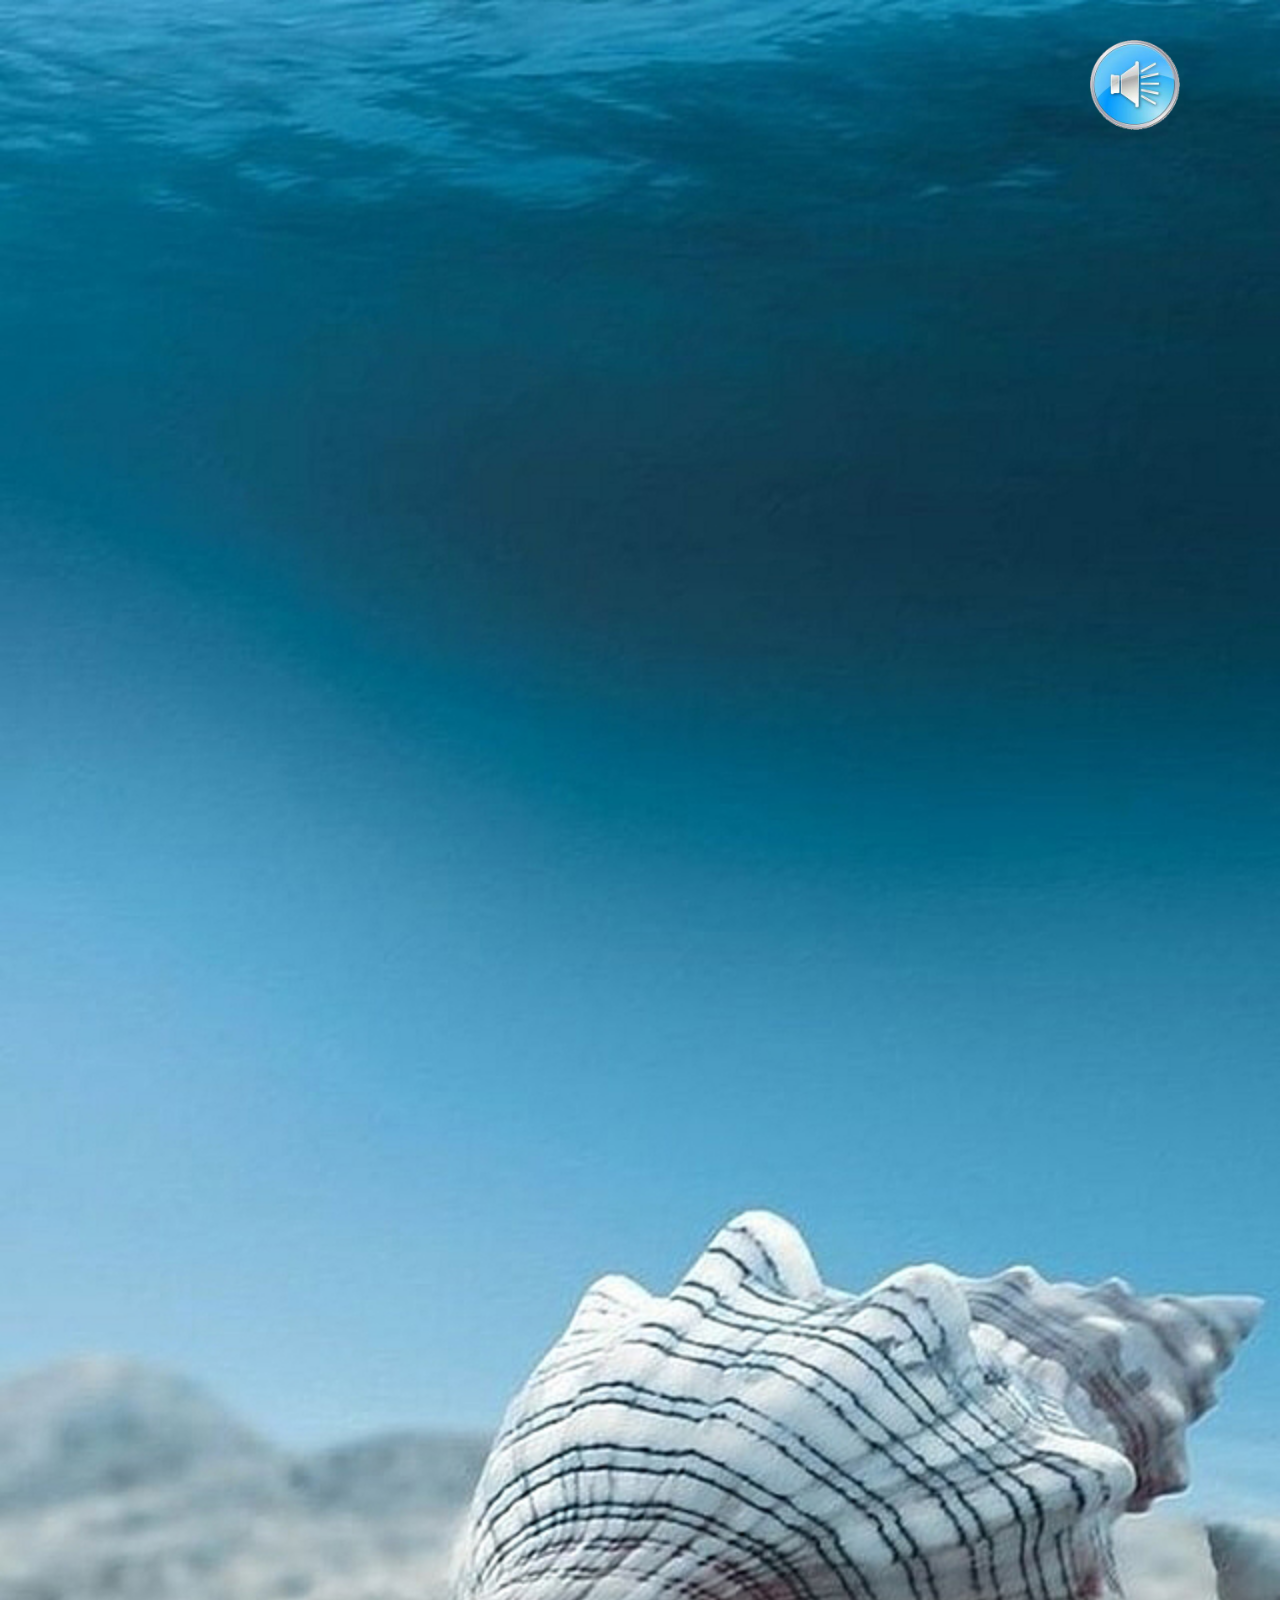
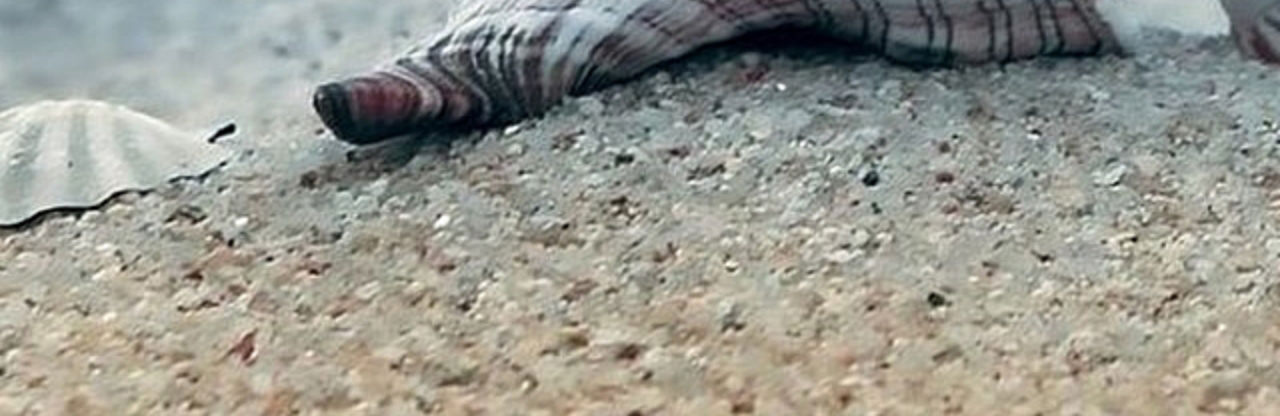
<file: index.html>
<!DOCTYPE html>
<html>
<head>
    <meta charset="UTF-8">
    <title></title>
    <meta name="viewport" content="width=device-width,initial-scale=1.0,user-scalable=no">
    <link rel="stylesheet" href="index.css"/>
    <link rel="stylesheet" href="animate.css"/>
</head>
<body>
<div id="main">
    <ul id="list">
        <li class="zIndex">
            <div class="a1">
                <div class="a1-1">
                    <span>关注更多</span>
                </div>
                <div class="a1-2">
                    <span></span>
                </div>
                <div class="a1-3">
                    <div class="a1-3-1">
                        <p>张</p>
                        <p>万</p>
                        <p>强</p>
                    </div>
                    <div class="a1-3-2">
                        <p></p>
                    </div>
                    <div class="a1-3-3">
                        <p>个</p>
                        <p>人</p>
                        <p>简</p>
                        <p>历</p>
                    </div>
                </div>
            </div>

        </li>
        <li>
            <div class="a2">
                <div class="a2-1">
                    <p>给我一个</p>
                    <p>学习工作的机会，</p>
                    <p>我将还您100个满意</p>
                </div>
                <div class="a2-2">
                    <p>我</p>
                    <p>一个80后</p>
                    <p>
                        我虽说没有才华横溢，学富五车，但我对web前端开发具有浓厚的兴趣，工作之余经常关注前端技术方面的发展趋势，并且具有扎实的技术能力以及优良的代码风格，刻苦认真、虚心好学。期望能在以后的工作和生活中，不断实现自我的人生价值和追求的目标。</p>
                </div>
        </li>
        <li>
            <div class="a3">
                <div class="a3-1 animated flipInY "></div>
                <div class="a3-2">
                    <div></div>
                    <div>
                        <p>JavaScript</p>
                    </div>
                </div>
                <div class="a3-3">
                    <div></div>
                    <div>
                        <p>HTML5+CSS3</p>
                    </div>
                </div>
                <div class="a3-4">
                    <div></div>
                    <div>
                        <p>jQuery</p>
                    </div>
                </div>
                <div class="a3-5 ">
                    <div class="animated zoomInLeft"></div>
                    <div>
                        <p>DIV+CSS</p>
                    </div>
                </div>
                <div class="a3-6">
                    <div class="animated fadeInRightBig"></div>
                    <div>
                        <p>Ajax</p>
                    </div>
                </div>
            </div>
        </li>
        <li >
        <div class="a4">
            <span class="animated zoomInUp infinite" >谢谢欣赏</span>
            <span>!</span>
        </div>
        </li>
    </ul>
    <div id="audio-btn" class="audio-btn rotate">
        <audio src="image/1.mp3" id="media" ></audio>
    </div>
</div>
<script>
    var main = document.querySelector("#main");
    var oLis = document.querySelectorAll("#list>li");
    var winW = document.documentElement.clientWidth;
    var winH = document.documentElement.clientHeight;
    var desW = 640;
    var desH = 1008;
    if (winW / winH < desW / desH) {//���ո߶ȱ���ȥ����
        main.style.webkitTransform = "scale(" + winH / desH + ")";
    } else {//���տ��ȱ���ȥ����
        main.style.webkitTransform = "scale(" + winW / desW + ")";
    }

    [].forEach.call(oLis, function () {
        var oLi = arguments[0];
        oLi.index = arguments[1];
        oLi.addEventListener("touchstart", start, false);
        oLi.addEventListener("touchmove", move, false);
        oLi.addEventListener("touchend", end, false);
    });

    function start(e) {

        this.startX = e.changedTouches[0].pageY;
    }
    function move(e) {
        this.flag = true;
        e.preventDefault();
        var moveTouch = e.changedTouches[0].pageY;
        var movePos = moveTouch - this.startX;
        var index = this.index;
        [].forEach.call(oLis, function () {
            arguments[0].className = "";
            if (arguments[1] != index) {
                arguments[0].style.display = "none"
            }
            arguments[0].firstElementChild.id = "";

        });
        if (movePos > 0) {/*��   movePos������ֵ*/
            this.prevSIndex = (index == 0 ? oLis.length - 1 : index - 1);
            //oLis[this.prevSIndex].style.webkitTransform = "translate(0,"+(-winH+movePos)+"px)";
            var duration = -winH + movePos;
        } else if (movePos < 0) {/*��*/
            this.prevSIndex = (index == oLis.length - 1 ? 0 : index + 1);
            //oLis[this.prevSIndex].style.webkitTransform = "translate(0,"+(winH+movePos)+"px)";
            var duration = winH + movePos;
        }
        //缩放值是0~~1之间的数
        this.style.webkitTransform = "scale(" + (1 - Math.abs(movePos) / winH * 1 / 2) + ")  translate(0," + movePos + "px)";
        oLis[this.prevSIndex].style.webkitTransform = "translate(0," + duration + "px)";
        oLis[this.prevSIndex].className = 'zIndex';
        oLis[this.prevSIndex].style.display = "block";
    }
    function end(e) {

        if (this.flag) { //Ϊ�������ǵ����¼����Ǵ����¼�
            oLis[this.prevSIndex].style.webkitTransform = "translate(0,0)";
            oLis[this.prevSIndex].style.webkitTransition = "0.5s ease-out";
            oLis[this.prevSIndex].addEventListener("webkitTransitionEnd", function (e) {
                if (e.target.tagName == "LI") {
                    this.style.webkitTransition = "";
                }
                this.firstElementChild.id = "a" + (this.index + 1);
            }, false)
        }
    }
    document.addEventListener("touchmove", function () {
    }, false);

    var audioBtn = document.querySelector("#audio-btn");
    var media = document.querySelector("#media");

    audioBtn.onclick = function () {
        if (media.paused) {
            media.play();
            audioBtn.id = "audio-btn";
        }
        else {
            media.pause();
            audioBtn.id = "";
        }
    };

</script>

</body>
</html>
</file>
<file: index.css>
* {
    margin: 0;
    padding: 0;
    font-family: "Microsoft Yahei";
}

ul, li {
    list-style-type: none;
}

html, body {
    width: 100%;
    height: 100%;
    overflow: hidden;
}

#main {
    width: 640px;
    height: 1008px;
    overflow: hidden;
    position: absolute;
    left: 50%;
    top: 0;
    margin-left: -320px;
    -webkit-transform-origin: top;
    transform-origin: top;
}

#list li {
    width: 100%;
    height: 100%;
    position: absolute;
    background-repeat: no-repeat;
    background-size: cover;
}

#list li.zIndex {
    z-index: 5;
}

#list li:nth-child(1) {
    background-image: url(image/3.jpg);
}

#list li:nth-child(2) {
    background-image: url(image/1.jpg);
}

#list li:nth-child(3) {
    background-image: url(image/2.jpg);
}

#list li:nth-child(4) {
    background-image: url(image/4.jpeg);
}

.a1 .a1-1 span {
    width: 0;
    height: 0;
    position: absolute;
    top: 85%;
    left: 55%;
    cursor: pointer;
    font-size: 28px;
    background: #FFFACB;
    color: #f4711f;
    border-radius: 40px;
    text-align: center;
    -webkit-transform: translate(500px, 0);
    transform: translate(500px, 0);
}

#a1 .a1-1 span {
    width: 200px;
    height: 80px;
    line-height: 80px;
    text-shadow: 2px 2px 1px #CC4718;
    box-shadow: 0 3px 10px 4px black;
    -webkit-transform: translate(0, 0);
    transform: translate(0, 0);
    -webkit-transition: 1.5s 1.8s;
    transition: 1.5s 1.8s;
}

.a1 .a1-2 span {
    display: block;
    width: 200px;
    height: 200px;
    margin-top: 10%;
    margin-left: 8%;
    border-radius: 50%;
    border: 15px solid #fff;
    background: url("image/0.jpg");
    -webkit-transform: scale(0, 0);
    transform: scale(0, 0);

}

#a1 .a1-2 span {
    -webkit-transform: scale(1, 1);
    transform: scale(1, 1);
    transition: 2s ease-in 0.5s;
    -webkit-transition: 2s ease-in 0.5s;
}

.a1 .a1-3 .a1-3-1 p {
    width: 0;
    height: 0;
    font-size: 40px;
    color: #FF2218;
    position: absolute;
    text-shadow: 6px 6px 10px #89A591;
    -webkit-transform: scale(0, 0) translate(500px, 0);
    transform: scale(0, 0) translate(500px, 0);
}

.a1 .a1-3 .a1-3-1 p:nth-child(1) {
    left: 30%;
    top: 35%;
}

.a1 .a1-3 .a1-3-1 p:nth-child(2) {
    left: 30%;
    top: 43%;
}

.a1 .a1-3 .a1-3-1 p:nth-child(3) {
    left: 30%;
    top: 51%;
}

#a1 .a1-3 .a1-3-1 p {
    -webkit-transform: scale(1, 1) translate(0, 0);
    transform: scale(1, 1) translate(0, 0);
    transition: 2s ease-in-out 0.5s;
    -webkit-transition: 2s ease-in-out 0.5s;
}

.a1 .a1-3 .a1-3-2 p {
    width: 5px;
    height: 185px;
    background: #ccc;
    position: absolute;
    top: 38%;
    left: 43%;
    -webkit-transform: scale(0, 0);
    transform: scale(0, 0);
}

#a1 .a1-3 .a1-3-2 p {
    -webkit-transform: scale(1, 1);
    transform: scale(1, 1);
    transition: 2s ease-in;
    -webkit-transition: 2s ease-in;
}

.a1 .a1-3 .a1-3-3 p {
    width: 0;
    height: 0;
    font-size: 40px;
    color: #fff;
    position: absolute;
    text-shadow: 6px 6px 10px #3E0514;
    -webkit-transform: scale(0, 0) translate(0, 800px);
    transform: scale(0, 0) translate(0, 800px);
}

.a1 .a1-3 .a1-3-3 p:nth-child(1) {
    left: 50%;
    top: 25%;
}

.a1 .a1-3 .a1-3-3 p:nth-child(2) {
    left: 50%;
    top: 33%;
}

.a1 .a1-3 .a1-3-3 p:nth-child(3) {
    left: 50%;
    top: 41%;
}

.a1 .a1-3 .a1-3-3 p:nth-child(4) {
    left: 50%;
    top: 49%;
}

#a1 .a1-3 .a1-3-3 p {
    -webkit-transform: scale(1, 1) translate(0, 0);
    transform: scale(1, 1) translate(0, 0);
    transition: 2s ease-in;
    -webkit-transition: 2s ease-in;
}

.audio-btn {
    position: absolute;
    z-index: 100;
    width: 45px;
    height: 45px;
    top: 20px;
    right: 50px;
    background: url("image/2.png") no-repeat center center;
    background-size: contain;
    display: block;
}
.a2 .a2-1 p {
    width: 0;
    height: 0;
    font-size: 30px;
    color: #EE1B14;
    position: absolute;
    text-shadow: 2px 2px 1px #3E1D06;
}

.a2 .a2-1 p:nth-child(1) {
    left: 70%;
    bottom: 22%;
}

.a2 .a2-1 p:nth-child(2) {
    left: 45%;
    bottom: 16%;
}

.a2 .a2-1 p:nth-child(3) {
    left: 25%;
    bottom: 10%;
}

.a2 .a2-1 p:nth-child(even) {
    -webkit-transform: translate(-500px, 0);
    transform: translate(-500px, 0);
}

.a2 .a2-1 p:nth-child(odd) {
    -webkit-transform: translate(500px, 0);
    transform: translate(500px, 0);
}

#a2 .a2-1 p{
    width: 300px;
    height: 30px;
    -webkit-transform: translate(0, 0);
    transform: translate(0, 0);
    -webkit-transition: 1.5s 1s;
    transition: 1.5s 1s;
}
.a2 .a2-2 p {
    width: 0;
    height: 0;
    position: absolute;
    text-shadow: 2px 2px 1px #3E1D06;
}
.a2 .a2-2 p:nth-child(1) {
   font-size: 0;
    color: #e288a2;
    left: 20%;
    top: 13%;
    -webkit-transform: scale(0, 0);
    transform: scale(0, 0);
}
#a2 .a2-2 p:nth-child(1){
    font-size: 75px;
    text-shadow: 2px 2px 2px 5px #3E1D06;
    -webkit-transform: scale(1,1);
    transform: scale(1, 1);
    -webkit-transition: 1.5s 0.5s;
    transition: 1.5s 0.5s;
}

.a2 .a2-2 p:nth-child(2) {
    color: #e288a2;
    left: 35%;
    top: 21%;
    -webkit-transform: scale(0, 0) translate(0,-500px);
    transform: scale(0, 0) translate(0,-500px);
}
#a2 .a2-2 p:nth-child(2){
    font-size: 50px;
    text-shadow: 2px 2px 2px 5px #3E1D06;
    -webkit-transform: scale(1,1) translate(0, 0);
    transform: scale(1, 1) translate(0, 0);
    -webkit-transition: 1.5s ease-in 1.5s;
    transition: 1.5s ease-in 1.5s;
}
.a2 .a2-2 p:nth-child(3) {
    display: block;
    padding: 10px;
    color: #50473E;
    left: 10%;
    top: 35%;
    -webkit-transform:   scale(0, 0)translate(-500px,0);
    transform:  scale(0, 0)translate(-500px,0);
}
#a2 .a2-2 p:nth-child(3){
    font-size: 30px;
    text-shadow: 1px 1px 1px  #3E1D06;
    -webkit-transform:   scale(1, 1)translate(0,0);
    transform: scale(1, 1) translate(0,0);
    -webkit-transition: 1.5s ease-in 2s;
    transition: 1.5s ease-in 2s;
}
#a2 .a2-2 p{
    width: 400px;
    height: 400px;
}
.a4 p:nth-child(1){
    font-size: 30px;
    position: absolute;
    top: 50%;
    left: 50%;
}
.a3 .a3-1{
    position: absolute;
    top: 0;
    left: 0;
    right: 0;
    bottom: 0;
    margin: auto;
    width: 500px;
    height: 800px;
    background: #fff;
    opacity: 0.2;
    border-radius: 20px;
}
.a3 .a3-2 div:nth-child(1){
    position: absolute;
    width: 350px;
    height: 350px;
    top: 20px;
    right: 50px;
    opacity: 1;
    display: block;
    background: url("image/9.png") no-repeat;
    background-size: contain;
    -webkit-transform:translate(0,-500px)  scale(0, 0);
    transform:translate(0,-500px)  scale(0, 0);
}
#a3 .a3-2 div:nth-child(1) {
    -webkit-transform: translate(0,0)  scale(1, 1);
    transform: translate(0,0)  scale(1, 1);
    -webkit-transition: 0.5s ease-in 0.9s;
    transition: 0.5s ease-in 0.9s;
}
.a3 .a3-2 div:nth-child(2) p{
    display: block;
    width: 350px;
    height: 350px;
    position: absolute;
    top: 13%;
    left: 52%;
    font-size: 30px;
    color: #fff;
    -webkit-transform:translate(0,-500px)  scale(0, 0);
    transform:translate(0,-500px)  scale(0, 0);
}
.a3 .a3-2 div:nth-child(2) p{
    -webkit-transform: translate(0,0)  scale(1, 1);
    transform: translate(0,0)  scale(1, 1);
    -webkit-transition: 0.5s ease-in 0.9s;
    transition: 0.5s ease-in 0.9s;
}
.a3 .a3-3 div:nth-child(1){
    position: absolute;
    width: 350px;
    height: 350px;
    top: 20%;
    right: 50%;
    opacity: 1;
    display: block;
    background: url("image/9.png") no-repeat;
    background-size: contain;
    -webkit-transform: scale(0, 0);
    transform: scale(0, 0);
}
#a3 .a3-3 div:nth-child(1) {
    -webkit-transform: scale(1, 1);
    transform: scale(1, 1);
   -webkit-transition: 1.5s ease-in 0.9s;
    transition: 1.5s ease-in 0.9s;
}
.a3 .a3-3 div:nth-child(2) p{
    display: block;
    width: 350px;
    height: 350px;
    position: absolute;
    top: 31%;
    left: 10%;
    font-size: 20px;
    color: #fff;
    -webkit-transform: scale(0, 0) ;
    transform: scale(0, 0);
}
#a3 .a3-3 div:nth-child(2) p{
    -webkit-transform: scale(1, 1);
    transform: scale(1, 1);
    -webkit-transition: 1.5s ease-in 0.9s;
    transition: 1.5s ease-in 0.9s;
}
.a3 .a3-4 div:nth-child(1){
    position: absolute;
    width: 350px;
    height: 350px;
    top: 40%;
    right: 0;
    opacity: 1;
    display: block;
    background: url("image/9.png") no-repeat;
    background-size: contain;
    -webkit-transform: scale(0, 0) translate(500px,0);
    transform: scale(0, 0) translate(500px,0);
}
#a3 .a3-4 div:nth-child(1) {
    -webkit-transform: scale(1, 1) translate(0,0);
    transform: scale(1, 1) translate(0,0);
    -webkit-transition: 1s ease-in 0.6s;
    transition: 1s ease-in 0.6s;
}
.a3 .a3-4 div:nth-child(2) p{
    display: block;
    width: 350px;
    height: 350px;
    position: absolute;
    top: 51%;
    left: 64%;
    font-size: 30px;
    color: #fff;
    -webkit-transform: scale(0, 0) translate(500px,0);
    transform: scale(0, 0) translate(500px,0);
}
#a3 .a3-4 div:nth-child(2) p{
    -webkit-transform: scale(1, 1) translate(0,0);
    transform: scale(1, 1) translate(0,0);
    -webkit-transition: 1s ease-in 0.6s;
    transition: 1s ease-in 0.6s;
}

.a3 .a3-5 div:nth-child(1){
    position: absolute;
    width: 430px;
    height: 350px;
    bottom: 10%;
    right: 25%;
    opacity: 1;
    display: block;
    background: url("image/9.png") no-repeat;
    background-size: contain;
}
.a3 .a3-5 div:nth-child(2) p{
    display: block;
    width: 430px;
    height: 350px;
    position: absolute;
    bottom: -4%;
    left: 28%;
    font-size: 35px;
    color: #fff;
    -webkit-transform: scale(0, 0) translate(500px,0);
    transform: scale(0, 0) translate(500px,0);
}
#a3 .a3-5 div:nth-child(2) p{
    -webkit-transform: scale(1, 1) translate(0,0);
    transform: scale(1, 1) translate(0,0);
    -webkit-transition: 1s ease-in 0.6s;
    transition: 1s ease-in 0.6s;
}
.a3 .a3-6 div:nth-child(1){
    position: absolute;
    width: 430px;
    height: 350px;
    bottom: -15%;
    right: -25%;
    opacity: 1;
    display: block;
    background: url("image/9.png") no-repeat;
    background-size: contain;
}
.a3 .a3-6 div:nth-child(2) p{
    display: block;
    width: 430px;
    height: 350px;
    position: absolute;
    bottom: -27%;
    left: 81%;
    font-size: 40px;
    color: #fff;
    -webkit-transform: scale(0, 0) translate(500px,0);
    transform: scale(0, 0) translate(500px,0);
}
#a3 .a3-6 div:nth-child(2) p {
    -webkit-transform: scale(1, 1) translate(0, 0);
    transform: scale(1, 1) translate(0, 0);
    -webkit-transition: 1s ease-in 0.6s;
    transition: 1s ease-in 0.6s;
}
.a4 span:nth-child(1){
    display: block;
    position: absolute;
    top: 20%;
    left: 20%;
    font-size: 70px;
    color: #fff;
    text-shadow: 5px 5px 5px #ccc;
}
.a4 span:nth-child(2){
    display: block;
    position: absolute;
    top: 23%;
    left: 66%;
    font-size: 150px;
    color: #fff;
}
</file>
